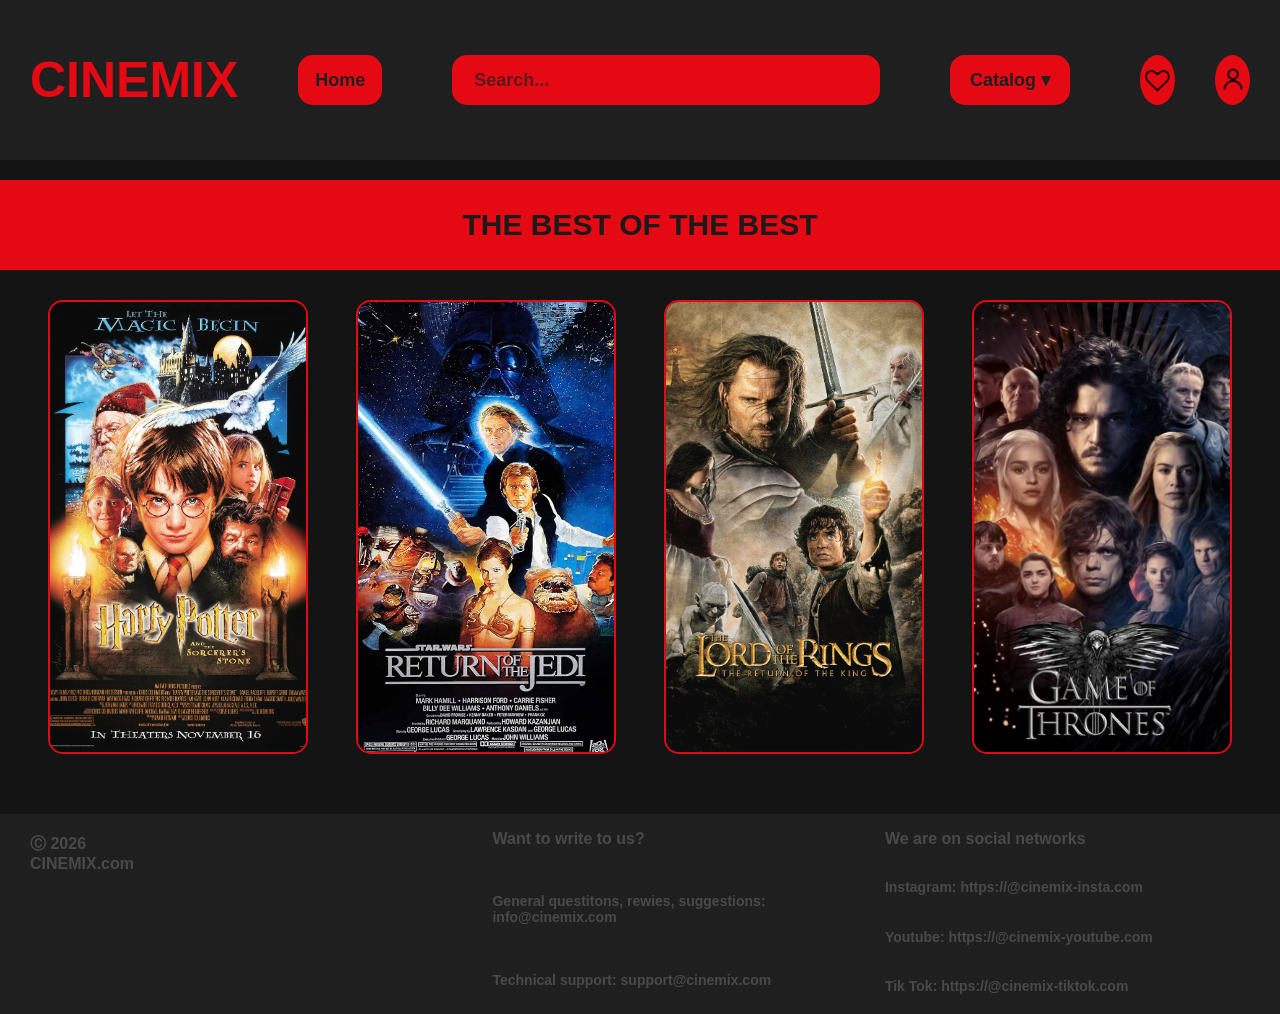
<file: index.html>
<!DOCTYPE html>
<html lang="en">
<head>
    <meta charset="UTF-8">
    <meta name="viewport" content="width=device-width, initial-scale=1.0">
    <title>Cinemix</title>
    <link rel="stylesheet" href="styles/style.css">
</head>
<body>
    <header>
        <div class = "header">
            <h1>CINEMIX</h1>
                <a href="index.html" class="home">Home</a>
               <input type="text" class="searchbar" placeholder="Search...">
                
                <div class="dropdown">
            <div class="catalog">Catalog ▾</div>
            
            <div class="dropdown-content">
                <a href="movies.html">Movies</a>
                <a href="series.html">TV Series</a>
                <a href="cartoons.html">Cartoons</a>
            </div>
        </div>
                <div class = "favorites">
                    <a href = "favorites.html">
                        <img src = "pictures/heart.png">
                    </a>
                    
                </div>
                <div class = "profile">
                    <a href = "profile.html">
                        <img src = "pictures/profile.png">
                    </a>
                    
                </div>
        </div>
    </header>
    <main>
        <div class = "title">THE BEST OF THE BEST</div>
        <div class = "movies">
            <div class = "card1">
                <a href = "harry-potter.html">
                    <img src = "pictures/harry-potter.jpg">
                </a>
                
            </div>
            <div class = "card2">
                <a href = "star-wars.html">
                    <img src = "pictures/star-wars.jpg">
                </a>
                
            </div>
            <div class = "card3">
                <a href = "the-lord-of-the-rings.html">
                    <img src = "pictures/the-lord-of-the-rings.jpg">
                </a>
                 
            </div>
            <div class = "card4">
                <a href = "game-of-thrones.html">
                    <img src = "pictures/game-of-thrones.jpg">
                </a>
            </div>
        </div>
    </main>

    <footer>
        <div class = "footer">
            <h3 class = "company">&#x24b8; 2026 CINEMIX.com</h3>

             <div class = "email">
                <h3>Want to write to us?</h3>
                <h4>General questitons, rewies, suggestions: <a href = "#">info@cinemix.com</a></h4>
                <h4>Technical support: <a href = "#">support@cinemix.com</a></h4>
            </div>
            <div class = "contacts">
                <h3>We are on social networks</h3>
                <h4>Instagram: <a href = "#">https://@cinemix-insta.com</a></h4>
                <h4>Youtube: <a href = "#">https://@cinemix-youtube.com</a></h4>
                <h4>Tik Tok: <a href = "#">https://@cinemix-tiktok.com</a></h4>
            </div>
            
        </div>
    </footer>
</body>
</html>
</file>
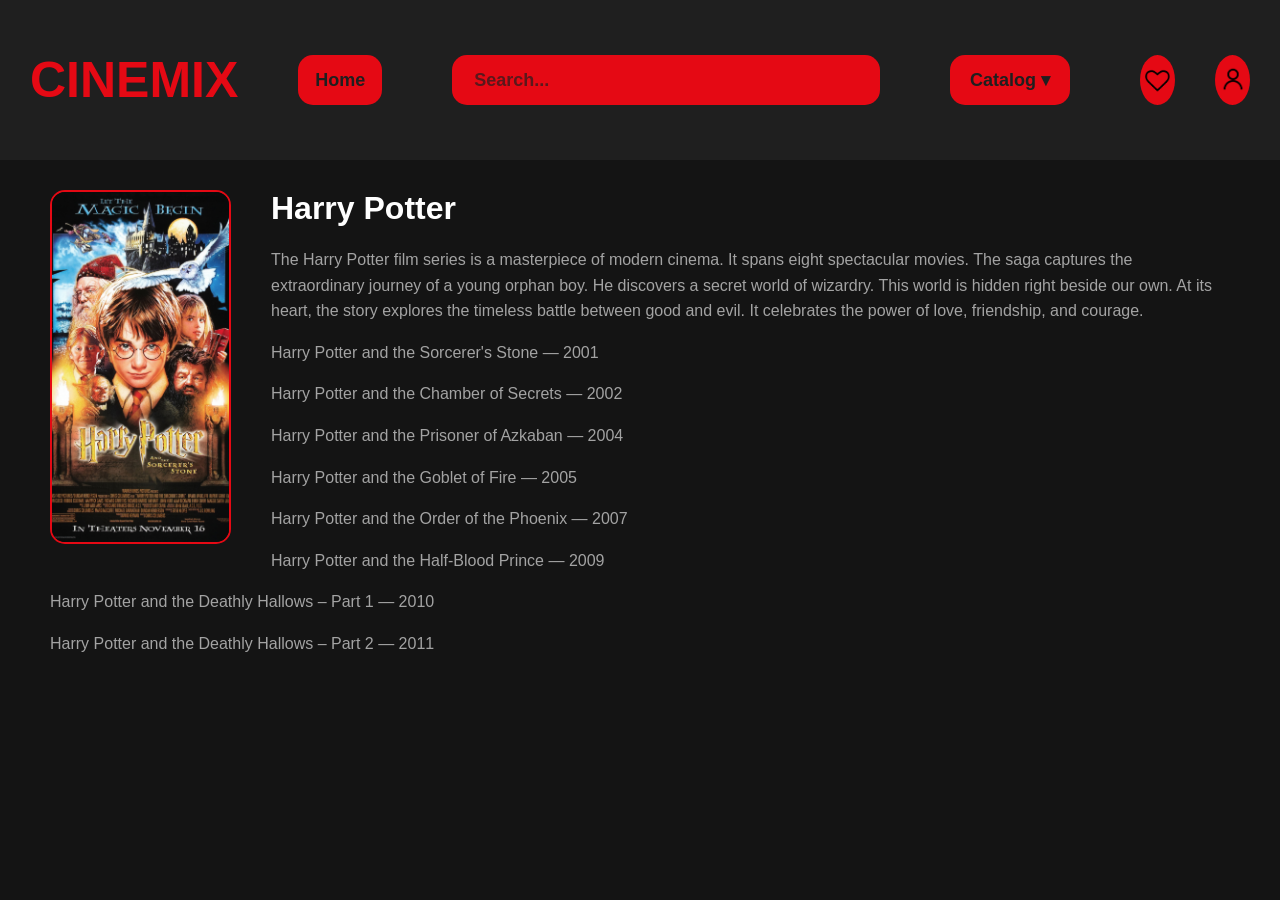
<file: harry-potter.html>
<!DOCTYPE html>
<html lang="en">
<head>
    <meta charset="UTF-8">
    <meta name="viewport" content="width=device-width, initial-scale=1.0">
    <title>Harry Potter</title>
    <link rel="stylesheet" href="styles/style.css">
</head>
<body>
    <header>
        <div class = "header">
            <h1>CINEMIX</h1>
                <a href="index.html" class="home">Home</a>
               <input type="text" class="searchbar" placeholder="Search...">
                
                <div class="dropdown">
            <div class="catalog">Catalog ▾</div>
            
            <div class="dropdown-content">
                <a href="movies.html">Movies</a>
                <a href="series.html">TV Series</a>
                <a href="cartoons.html">Cartoons</a>
            </div>
        </div>
                <div class = "favorites">
                    <a href = "favorites.html">
                        <img src = "pictures/heart.png">
                    </a>
                    
                </div>
                <div class = "profile">
                    <a href = "profile.html">
                        <img src = "pictures/profile.png">
                    </a>
                    
                </div>
        </div>
    </header>

    <main class = "harry-potter">
          <div class="poster">
        <img src="pictures/harry-potter.jpg">
    </div>

    <h1>Harry Potter</h1>
        <p class="movie-description">
        The Harry Potter film series is a masterpiece of modern cinema. It spans eight spectacular movies. The saga captures the extraordinary journey of a young orphan boy. He discovers a secret world of wizardry. This world is hidden right beside our own. At its heart, the story explores the timeless battle between good and evil. It celebrates the power of love, friendship, and courage.
        </p>
        <p>Harry Potter and the Sorcerer's Stone — 2001</p>
        <p>Harry Potter and the Chamber of Secrets — 2002</p> 
        <p>Harry Potter and the Prisoner of Azkaban — 2004</p>
        <p>Harry Potter and the Goblet of Fire — 2005</p>
        <p>Harry Potter and the Order of the Phoenix — 2007</p>
        <p>Harry Potter and the Half-Blood Prince — 2009</p>
        <p>Harry Potter and the Deathly Hallows – Part 1 — 2010</p>
        <p>Harry Potter and the Deathly Hallows – Part 2 — 2011</p>
  
    </div>

            
    </main>
    
</body>
</html>
</file>
<file: styles/style.css>
body{
    padding:0px;
    margin:0px;
    background-color: #141414;
}

.header{
    margin: 0px;
    width:100%;
    height:160px;
    background-color: #1f1f1f;
    display: flex;
    align-items: center;

    position: fixed;   
    top: 0;           
    left: 0;          
    z-index: 1000;
}
.home{
    width: 120px; 
    height: 50px;
    background-color: #e50914;
    border-radius: 15px;
    box-sizing: border-box;

    font-family: Arial, Helvetica, sans-serif;
    font-size: large;
    font-weight: bold;
    color: #1f1f1f; 
   
    display: flex;
    justify-content: center; /* Центр по горизонтали */
    align-items: center;     /* Центр по вертикали */
    align-self: center;
    margin-left: 30px; 

    text-decoration: none; 
    
    cursor: pointer; 
}

.header h1{
    margin: 0;
    padding:30px;
    font-size:50px;
    font-family:Arial, Helvetica, sans-serif;
    color:#e50914;
    
}
.header h3{
    padding:0;
    margin:0;
    font-family:Arial, Helvetica, sans-serif;
    font-size:medium;
    color:#9b050c;
    
    height: 100%;             
    display: flex;          
    align-items: center;     
    justify-content: center;  
    text-align: center;       

    margin-left: 20px;
}
.searchbar {
    width: 600px;
    height: 50px;
    background-color: #e50914;
    margin-left: 70px;
    margin-right: auto; 
    border-radius: 15px;
    
    font-family: Arial, Helvetica, sans-serif;
    font-size: large;
    font-weight: bold;
    color: #1f1f1f; 
    text-align: left;     
    line-height: 50px;        
    padding-left: 20px;       
    box-sizing: border-box;

   
    caret-color: #1f1f1f;     
    border: 2px solid transparent;
    outline: none;            
    transition: border-color 0.2s ease, background-color 0.2s ease; 
}
.searchbar:focus {
    background-color: #1f1f1f; 
    color: #e50914;            
    border-color: #e50914;      
    caret-color: #e50914;      
}

.searchbar::placeholder {
    color: rgba(31, 31, 31, 0.7);
}

.searchbar:focus::placeholder {
    color: rgba(229, 9, 20, 0.5);
}

.catalog{
    height:50px;
    width: 120px;
    border-radius:15px;
    background-color: #e50914;

    font-family: Arial, Helvetica, sans-serif;
    font-size:large;
    font-weight:bold;
    color:#1f1f1f;
    text-align:center;
    line-height: 50px;        
    box-sizing: border-box;
    cursor: pointer;

}
.favorites {
    height: 50px;
    width: 50px;
    margin-left: 70px;
    border-radius: 50%;
    background-color: #e50914;
    display: flex; 
}

.profile {
    height: 50px;
    width: 50px;
    margin-left: 40px;
    margin-right: 30px;
    border-radius: 50%;
    background-color: #e50914;
    display: flex; 
}


.favorites a, .profile a {
    display: flex;
    justify-content: center; 
    align-items: center;   
    width: 100%;
    height: 100%;
    text-decoration: none; 
    cursor: pointer;
}


.favorites img {
    height: 25px; 
    width: 25px;
}

.profile img {
    height: 30px; 
    width: 30px;
}
.main{
    padding-top: 160px;;
    height:900px;
    width:600px;

}

.dropdown{
    position: relative;
    display: inline-block;
    margin-left: 70px; 
    width: 120px; 
    height: 50px;
    align-self: center;

}

.dropdown-content{
    top: 100px; 
    left: 0;

    width: 120px; 
    background-color: #1a1a1a; 
    box-shadow: 0px 8px 16px rgba(0, 0, 0, 0.6); 
    border-radius: 15px; 
    border: 1px solid #e50914;
    overflow: hidden;
    z-index: 1005;

    opacity: 0;               
    visibility: hidden;       
    transform: translateY(-10px); 
    transition: opacity 0.3s ease, transform 0.3s ease, visibility 0.3s; 
}

.dropdown-content a{
    color: #ffffff;
    padding: 12px 16px;
    text-decoration: none;   
    display: block;
    font-family: Arial, Helvetica, sans-serif;
    font-size: 14px;
    transition: background-color 0.4s ease;
}

.dropdown-content a:hover {
    background-color: #e50914; 
}

.dropdown:hover .dropdown-content {

    opacity: 1;              
    visibility: visible;      
    transform: translateY(0); 
}

.title{
    width: 100%;
    height:90px;
    background-color: #e50914 ; 
    margin-top: 180px;
    display: flex;          
    align-items: center;     
    justify-content: center;
    font-family: Arial, Helvetica, sans-serif;
    font-size: 30px;
    font-weight: bolder;
    color:#1a1a1a;
}

.movies {
    display: flex;
    justify-content: space-evenly; 
    width: 100%;                 
    margin-top: 30px;              
    box-sizing: border-box;
}


.card1{
    width:20%;
    height: 450px;
    background-color:rgba(31, 31, 31, 0.7);
    border: 2px solid #e50914;
    border-radius: 15px;
    overflow: hidden; 
    display: flex; 
}

.card1 img{
    width: 100%;      
    height: 100%;      
    object-fit: cover; 
}

.card2{
    width:20%;
    height: 450px;
    background-color:rgba(31, 31, 31, 0.7);
    border: 2px solid #e50914;
    border-radius: 15px;
    overflow: hidden; 
    display: flex;
}
.card2 img{
    width: 100%;      
    height: 100%;      
    object-fit: cover;
    transform: scale(1.12); 
    transform-origin: center; 
}
.card3{
     width:20%;
    height: 450px;
    background-color:rgba(31, 31, 31, 0.7);
    border: 2px solid #e50914;
    border-radius: 15px;
    overflow: hidden; 
    display: flex; 
}

.card3 img{
    transform: scale(1.05);
    width: 100%;      
    height: 100%;      
    object-fit: cover; 
}

.card4{
    width:20%;
    height: 450px;
    background-color:rgba(31, 31, 31, 0.7);
    border: 2px solid #e50914;
    border-radius: 15px;
    overflow: hidden; 
    display: flex; 
}

.card4 img{
    transform: scale(1.1);
    width: 100%;      
    height: 100%;      
    object-fit: cover; 
}

.footer{
    width: 100%;
    height: 200px;
    margin-top: 60px;
    background-color:#1f1f1f;
    display: flex;
}
.company{
    margin-left:30px;
    margin-top: 20px;
    font-size: 16px;
    font-family:Arial, Helvetica, sans-serif;
    font-weight:bolder;
    color: #494949;
}
.contacts{
    margin-right: 0;
    margin-left: auto;
    width: 400px;
    height:auto;
    display:flex;
    flex-direction: column; 
    gap: 10px; 
}
.contacts h3{
    font-size: 16px;
    font-family:Arial, Helvetica, sans-serif;
    font-weight:bolder;
    color:#494949;
}
.contacts h4{
    padding:0;
    margin-top:5px;

    font-size: 14px;
    font-family:Arial, Helvetica, sans-serif;
    font-weight:bolder;
    color: #494949;
}

.contacts a {
    color: #494949;           
    text-decoration: none;    
    transition: color 0.3s;   
}


.contacts a:hover {
    color:#e50914;          
    text-decoration: underline; 
}
.email{
    margin:0;
    padding:0;
    display:flex;
    flex-direction: column; 
    gap: 10px;
}
.email h3{
    margin-left: 300px;
    font-size: 16px;
    font-family:Arial, Helvetica, sans-serif;
    font-weight:bolder;
    color:#494949;
    
}

.email h4{
    margin-left: 300px;
    font-size: 14px;
    font-family:Arial, Helvetica, sans-serif;
    font-weight:bolder;
    color:#494949;
}

.email a {
    color: #494949;           
    text-decoration: none;    
    transition: color 0.3s;   
}


.email a:hover {
    color:#e50914;          
    text-decoration: underline; 
}

/* HARRY POTTER */

.harry-potter {
    /* МЫ УБРАЛИ display: flex отсюда */
    margin-top: 190px;   
    padding: 0 50px; /* Отступы от левого и правого краев экрана */
    box-sizing: border-box;
    color: white;
    font-family: Arial, Helvetica, sans-serif;
}

.poster {
    width: 15%;
    height: 350px;
    background-color: rgba(31, 31, 31, 0.7);
    border: 2px solid #e50914;
    border-radius: 15px;
    overflow: hidden;
    
    
    float: left;          
    margin-right: 40px;   
    margin-bottom: 20px; 
}

.poster img {
    width: 100% !important;
    height: 100% !important;
    object-fit: cover; 
    display: block;
}


.harry-potter h1 {
    margin: 0 0 20px 0;   
    font-size: 32px;
}

.harry-potter p {
    margin-bottom: 12px; 
    font-size: 16px;
    line-height: 1.6;     
    color: #a3a3a3;      
}
</file>
